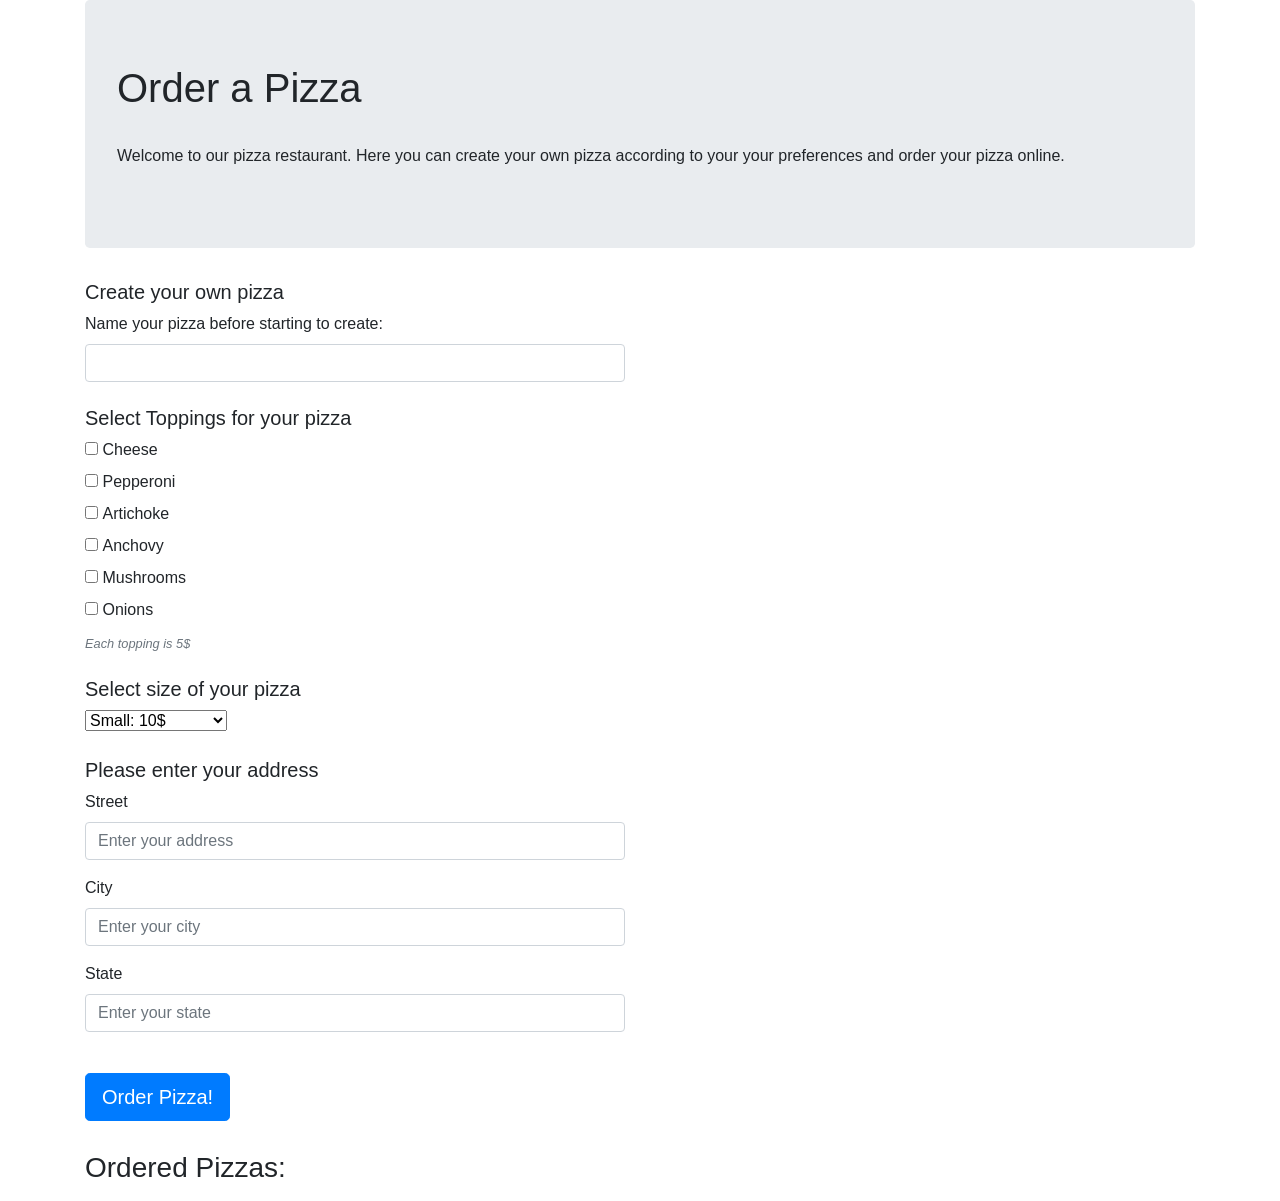
<file: index.html>
<!DOCTYPE html>
<html>
  <head>
    <meta charset="utf-8">
    <link rel="stylesheet" href="css/bootstrap.css" type="text/css">
    <link rel="stylesheet" href="css/styles.css" type="text/css">
    <script src="js/jquery-3.3.1.js"></script>
    <script src="js/scripts.js"></script>
    <title>Order Pizza</title>
  </head>
  <body>
    <div class="container">
      <div class="jumbotron">
        <h1>Order a Pizza</h1>
        <br>
        <p>Welcome to our pizza restaurant. Here you can create your own pizza according to your your preferences and order your pizza online.</p>
      </div>

      <div class="row">
        <div class="col-md-6">
          <form id="pizzaOrder">
            <h5>Create your own pizza</h5>
            <label for="label">Name your pizza before starting to create:</label>
            <input id="pizzaName" class="form-control" type="text" name="pizza Name"></input>
            </br>

            <h5>Select Toppings for your pizza</h5>
              <input type="checkbox" name="topping" value="cheese">
              <label class="toppings">Cheese</label>
              </br>
              <input type="checkbox" name="topping" value="pepperoni">
              <label class="toppings">Pepperoni</label>
              </br>
              <input type="checkbox" name="topping" value="artichoke">
              <label class="toppings">Artichoke</label>
              </br>
              <input type="checkbox" name="topping" value="anchovy">
              <label class="toppings">Anchovy</label>
              </br>
              <input type="checkbox" name="topping" value="mushrooms">
              <label class="toppings">Mushrooms</label>
              </br>
              <input type="checkbox" name="topping" value="onions">
              <label class="toppings">Onions</label>
              <small id="toppingPrice" class="form-text text-muted"><em>Each topping is 5$</em></small>
              <br>

            <h5>Select size of your pizza</h5>
              <select id="size-of-pizza">
                <option value="Small">Small: 10$</option>
                <option value="Medium">Medium: 15$</option>
                <option value="Large">Large: 20$</option>
                <option value="Extra-large">Extra-Large: 25$</option>
              </select>
              </br>
            <div id="address">
              <h5>Please enter your address</h5>
              <div class="form-group">
                <label for="street">Street</label>
                <input type="text" class="form-control street" placeholder="Enter your address">
              </div>
              <div class="form-group">
                <label for="city">City</label>
                <input type="text" class="form-control city" placeholder="Enter your city">
              </div>
              <div class="form-group">
                <label for="state">State</label>
                <input type="text" class="form-control state" placeholder="Enter your state">
              </div>
            </div>

            <button type="submit" class="btn btn-primary btn-lg" id="order-pizza">Order Pizza!</button>

          </form>

          <h3>Ordered Pizzas:</h3>
          <ul id="ordered-pizza-list">
          </ul>

        </div>

        <div class="col-md-6" id="pizza-details">
          <h3>Order Details:</h3>
          <h6></h6>
          <p><strong>Your order is: </strong><span class="order-details"></span>. Total price is: <span class="pizza-price"></span>$.</p>
          <p><strong>Delivery Address is: </strong><span class="delivery-address"></span></p>
          <img class="image" src="img/thank_you.jpg" alt="thank you for your order">
        </div>

      </div>
      <!-- End of Row -->
    </div>
    <!-- End of Container -->
  </body>
</html>
</file>
<file: css/styles.css>
#pizza-details {
  display: none;
}

#pizza-details h3 {
  text-decoration: underline;
  text-decoration-style:double;
  color: blue;
  margin-bottom: 45px;
}

#pizza-details h6 {
  font-weight: bolder;
  font-size: 22px;
  color: #217787;
  font-style: italic;
}

#order-pizza {
  margin-top: 25px;
  margin-bottom: 30px;
}

#address {
  margin-top: 25px;
}

.ordered-pizza {
  cursor: pointer;
  color: #0088cc;
}

.ordered-pizza:hover {
  text-decoration: underline;
}

.image {
  max-width: 290px;
  max-height: 295px;
  display: block;
  margin-left: auto;
  margin-right: auto;
}
</file>
